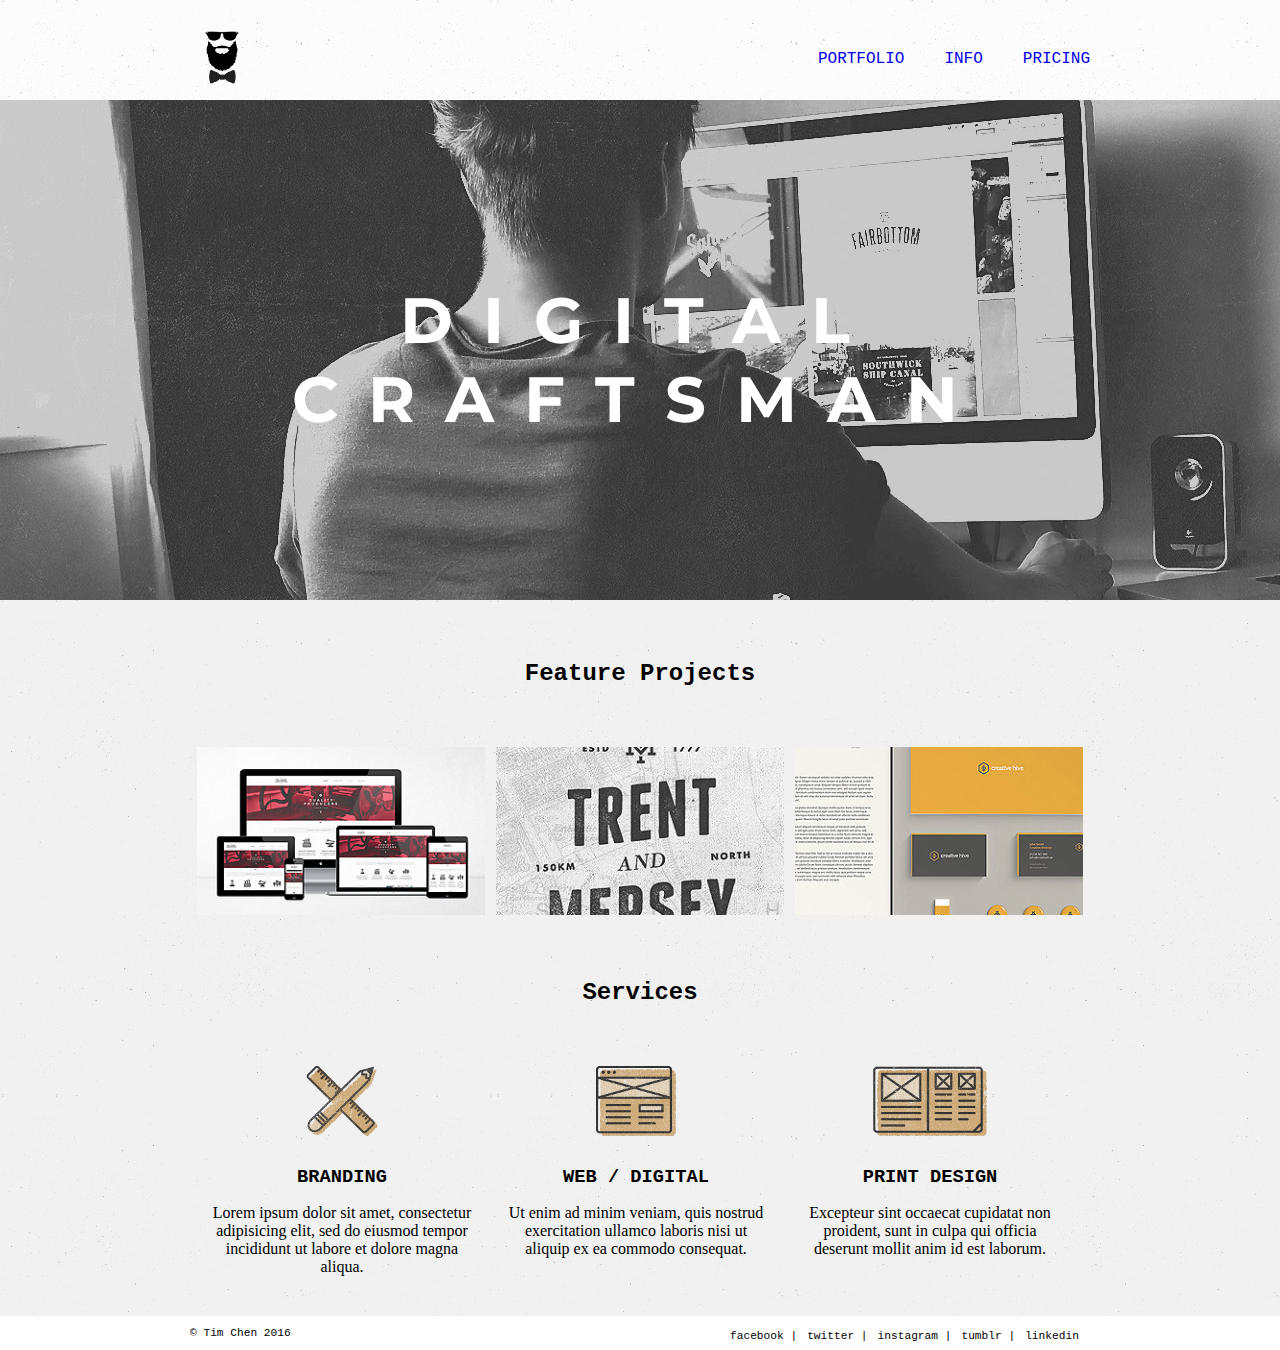
<file: index.html>
<!DOCTYPE html>
<html lang="en">
<head>
  <meta charset="UTF-8">
  <meta name="viewport" content="width=device-width, initial-scale=1.0">
  <meta http-equiv="X-UA-Compatible" content="ie=edge">
  <link rel="stylesheet" href="css/style.css">
  <link href='https://fonts.googleapis.com/css?family=Montserrat' rel='stylesheet' type='text/css'>
  <title>My Portfolio Page</title>
</head>
<body>
  <section id="nav-area">
    <div id="navbar">
      <div id="logo">
        <a href="index.html">
          <img src="images/logo.png" alt="Logo">
        </a>
      </div>

      <ul id="navitems">
        <li class="navitem"><a href="portfolio.html">PORTFOLIO</a></li>
        <li class="navitem"><a href="info.html">INFO</a></li>
        <li class="navitem"><a href="pricing.html">PRICING</a></li>
      </ul>

    </div>
  </section>
  <section id="content-container">
    <div id="top-image">
      <h1 id="h1-top">DIGITAL</h1>
      <br>
      <h1 id="h1-bottom">CRAFTSMAN</h1>
    </div>
    <div id="middle">
        <div id="projects">
          <h2>Feature Projects</h2>
          <div class="project-content">
            <img src="images/project-image1.jpg" alt="img1">
            <img src="images/project-image2.jpg" alt="img2">
            <img src="images/project-image3.jpg" alt="img3">
          </div>
        </div>
        <div id="services">
          <h2>Services</h2>
          <div class="service-container">
            <img src="images/svc1.png" alt="Service Image 1">
            <h3 class="service-text">BRANDING</h3>
            <p class="service-description">
              Lorem ipsum dolor sit amet, consectetur adipisicing elit, sed do
              eiusmod tempor incididunt ut labore et dolore magna aliqua.</p>
          </div>
          <div class="service-container">
            <img src="images/sv2.png" alt="Service Image 2">
            <h3 class="service-text">WEB / DIGITAL</h3>
            <p class="service-description">
              Ut enim ad minim veniam, quis nostrud exercitation ullamco laboris
              nisi ut aliquip ex ea commodo consequat.
            </p>
          </div>
          <div class="service-container">
            <img src="images/svc3.png" alt="Service Image 3">
            <h3 class="service-text">PRINT DESIGN</h3>
            <p class="service-description">
              Excepteur sint occaecat cupidatat non proident, sunt in culpa qui
              officia deserunt mollit anim id est laborum.
            </p>
          </div>
        </div>
    </div>
  </section>
  <section id="footer-container">
    <p id="copyright">&copy;	Tim Chen 2016</p>
    <div id="social-container">
      <div><a href="">facebook |</a></div>
      <div><a href="">twitter |</a></div>
      <div><a href="">instagram |</a></div>
      <div><a href="">tumblr |</a></div>
      <div><a href="">linkedin </a></div>
    </div>
  </section>
</body>
</html>
</file>
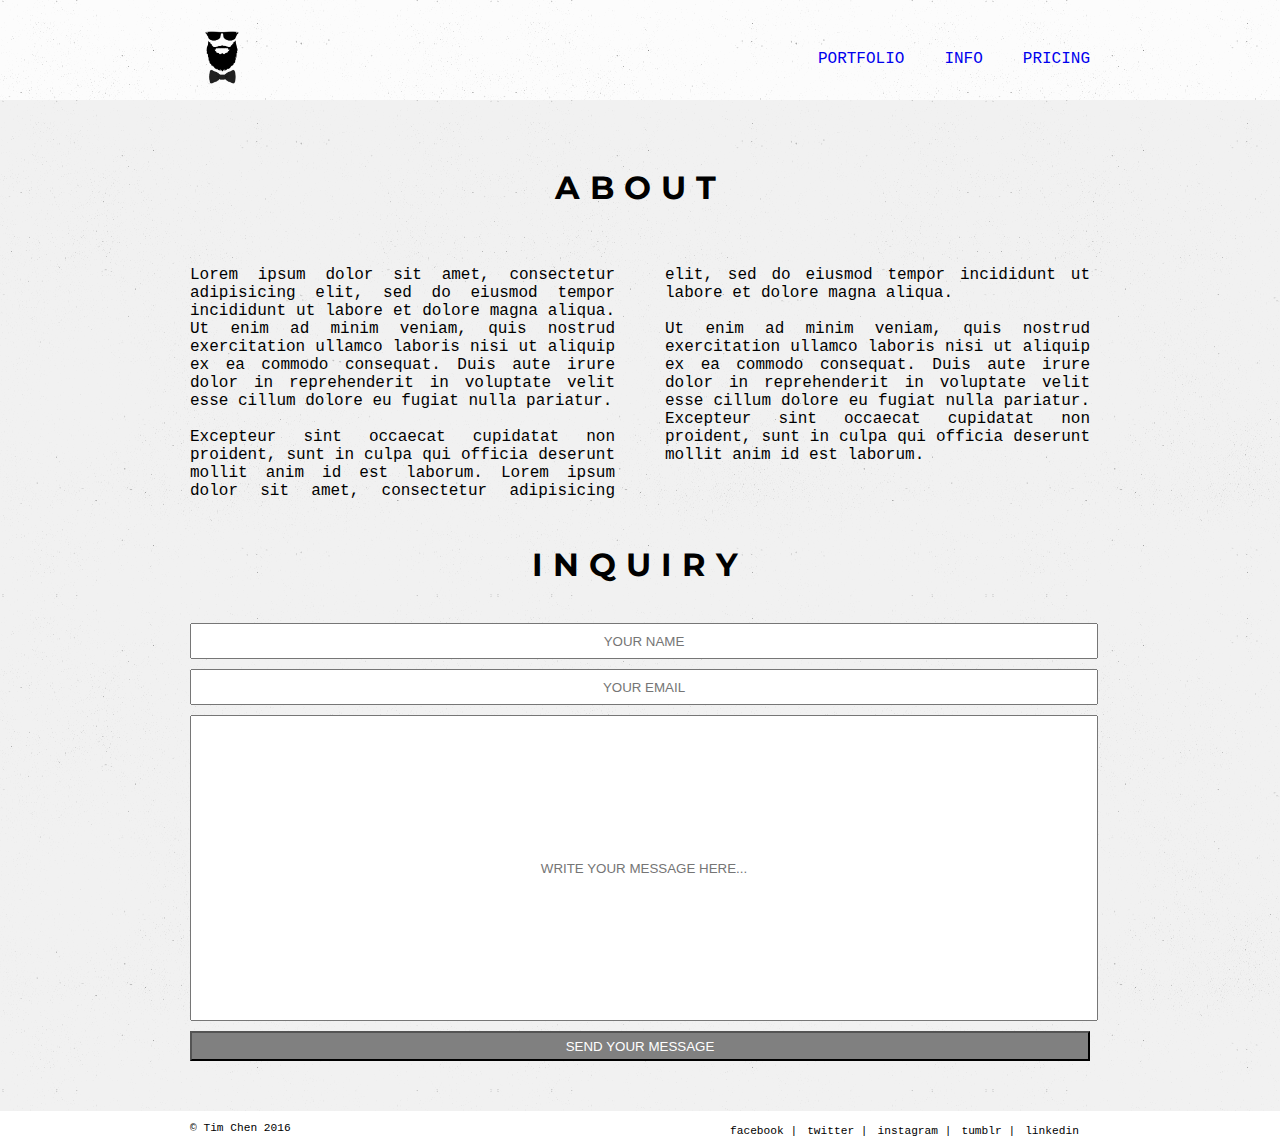
<file: info.html>
<!DOCTYPE html>
<html lang="en">
<head>
  <meta charset="UTF-8">
  <meta name="viewport" content="width=device-width, initial-scale=1.0">
  <meta http-equiv="X-UA-Compatible" content="ie=edge">
  <link rel="stylesheet" href="css/style.css">
  <link href='https://fonts.googleapis.com/css?family=Montserrat' rel='stylesheet' type='text/css'>
  <title>Portfolio Projects</title>
</head>
<body>
  <section id="nav-area">
    <div id="navbar">
      <div id="logo">
        <a href="index.html">
          <img src="images/logo.png" alt="Logo">
        </a>
      </div>

      <ul id="navitems">
        <li class="navitem"><a href="portfolio.html">PORTFOLIO</a></li>
        <li class="navitem"><a href="info.html">INFO</a></li>
        <li class="navitem"><a href="pricing.html">PRICING</a></li>
      </ul>
    </div>
  </section>
  <section id="content-container">
    <div id="middle">
      <h1 id="fproject">ABOUT</h1>
      <div id="about-content">
        <p>
          Lorem ipsum dolor sit amet, consectetur adipisicing elit, sed do eiusmod
          tempor incididunt ut labore et dolore magna aliqua. Ut enim ad minim
          veniam, quis nostrud exercitation ullamco laboris nisi ut aliquip ex ea
          commodo consequat. Duis aute irure dolor in reprehenderit in voluptate
          velit esse cillum dolore eu fugiat nulla pariatur. <br><br>Excepteur sint
          occaecat cupidatat non proident, sunt in culpa qui officia deserunt
          mollit anim id est laborum. Lorem ipsum dolor sit amet, consectetur
          adipisicing elit, sed do eiusmod tempor incididunt ut labore et dolore
          magna aliqua. <br><br>Ut enim ad minim veniam, quis nostrud exercitation ullamco
          laboris nisi ut aliquip ex ea commodo consequat. Duis aute irure dolor in
          reprehenderit in voluptate velit esse cillum dolore eu fugiat nulla pariatur.
          Excepteur sint occaecat cupidatat non proident, sunt in culpa qui officia
          deserunt mollit anim id est laborum.
        </p>
      </div>
      <h1 id="inquiry">INQUIRY</h1>
      <form id="inquiry-form" action="">
        <input class="reg-input" type="text" placeholder="YOUR NAME">
        <input class="reg-input" type="text" placeholder="YOUR EMAIL">
        <input id="your-message" type="text" placeholder="WRITE YOUR MESSAGE HERE...">
        <button type="button" name="button">SEND YOUR MESSAGE</button>
      </form>
    </div>


  </section>
  <section id="footer-container">
    <p id="copyright">&copy;	Tim Chen 2016</p>
    <div id="social-container">
      <div><a href="">facebook |</a></div>
      <div><a href="">twitter |</a></div>
      <div><a href="">instagram |</a></div>
      <div><a href="">tumblr |</a></div>
      <div><a href="">linkedin </a></div>
    </div>
  </section>
</body>
</html>
</file>
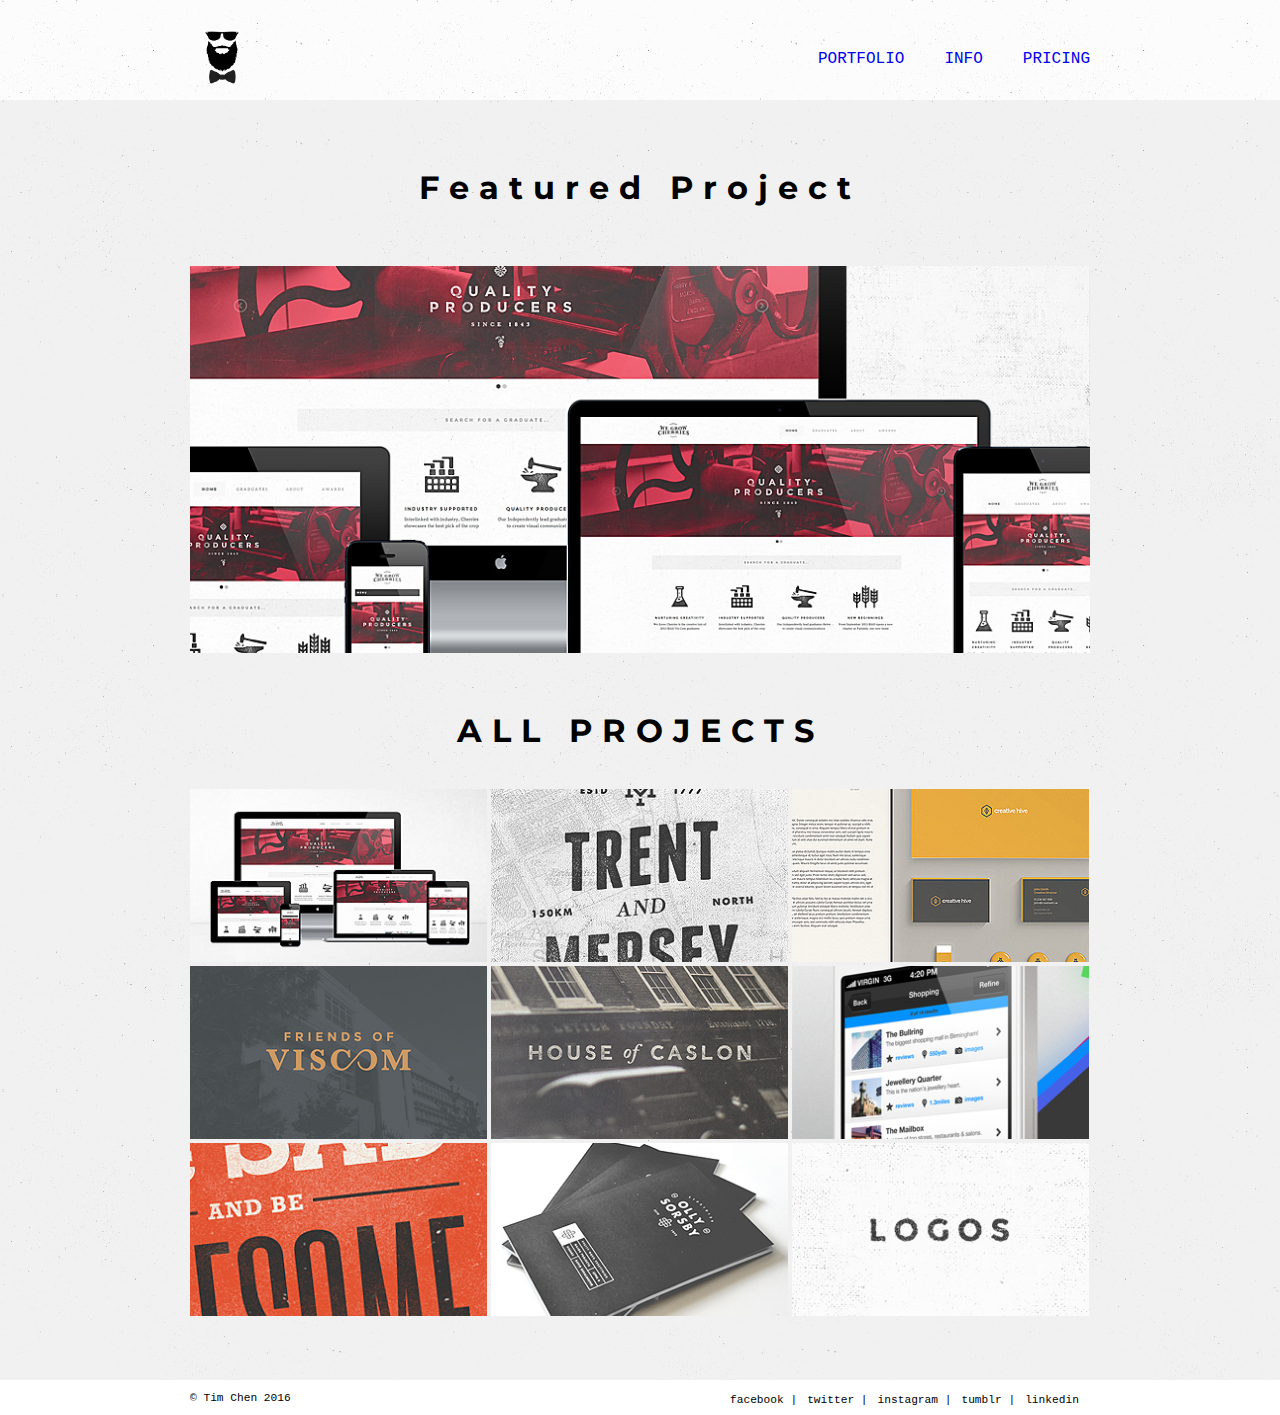
<file: portfolio.html>
<!DOCTYPE html>
<html lang="en">
<head>
  <meta charset="UTF-8">
  <meta name="viewport" content="width=device-width, initial-scale=1.0">
  <meta http-equiv="X-UA-Compatible" content="ie=edge">
  <link rel="stylesheet" href="css/style.css">
  <link href='https://fonts.googleapis.com/css?family=Montserrat' rel='stylesheet' type='text/css'>
  <title>Portfolio Projects</title>
</head>
<body>
  <section id="nav-area">
    <div id="navbar">
      <div id="logo">
        <a href="index.html">
          <img src="images/logo.png" alt="Logo">
        </a>
      </div>

      <ul id="navitems">
        <li class="navitem"><a href="portfolio.html">PORTFOLIO</a></li>
        <li class="navitem"><a href="info.html">INFO</a></li>
        <li class="navitem"><a href="pricing.html">PRICING</a></li>
      </ul>

    </div>
  </section>
  <section id="content-container">
    <div id="middle">
      <h1 id="fproject">Featured Project</h1>
      <img id="pimage" src="images/portfolio/p-top-image.jpg" alt="Project" />
      <h1 id="allprojects">ALL PROJECTS</h1>
      <div id="projects-container">
        <img src="images/portfolio/p1.jpg" alt="Project1" />
        <img src="images/portfolio/p2.jpg" alt="Project2" />
        <img src="images/portfolio/p3.jpg" alt="Project3" />
        <img src="images/portfolio/p4.jpg" alt="Project4" />
        <img src="images/portfolio/p5.jpg" alt="Project5" />
        <img src="images/portfolio/p6.png" alt="Project6" />
        <img src="images/portfolio/p7.png" alt="Project7" />
        <img src="images/portfolio/p8.jpg" alt="Project8" />
        <img src="images/portfolio/p9.jpg" alt="Project9" />
        </div>
    </div>


  </section>
  <section id="footer-container">
    <p id="copyright">&copy;	Tim Chen 2016</p>
    <div id="social-container">
      <div><a href="">facebook |</a></div>
      <div><a href="">twitter |</a></div>
      <div><a href="">instagram |</a></div>
      <div><a href="">tumblr |</a></div>
      <div><a href="">linkedin </a></div>
    </div>
  </section>
</body>
</html>
</file>
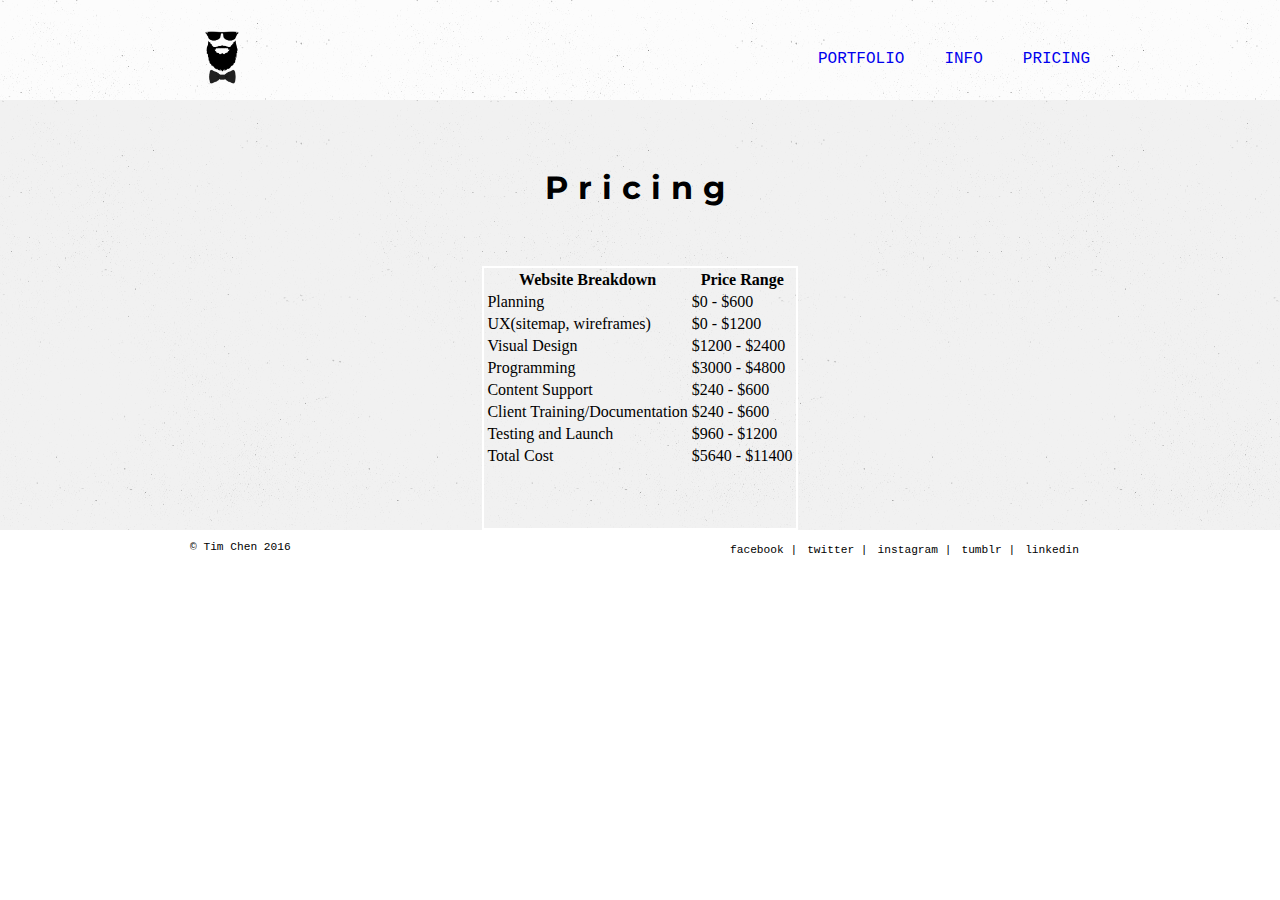
<file: pricing.html>
<!DOCTYPE html>
<html lang="en">
<head>
  <meta charset="UTF-8">
  <meta name="viewport" content="width=device-width, initial-scale=1.0">
  <meta http-equiv="X-UA-Compatible" content="ie=edge">
  <link rel="stylesheet" href="css/style.css">
  <link href='https://fonts.googleapis.com/css?family=Montserrat' rel='stylesheet' type='text/css'>
  <title>Portfolio Projects</title>
</head>
<body>
  <section id="nav-area">
    <div id="navbar">
      <div id="logo">
        <a href="index.html">
          <img src="images/logo.png" alt="Logo">
        </a>
      </div>
      <ul id="navitems">
        <li class="navitem"><a href="portfolio.html">PORTFOLIO</a></li>
        <li class="navitem"><a href="info.html">INFO</a></li>
        <li class="navitem"><a href="pricing.html">PRICING</a></li>
      </ul>
    </div>
  </section>
  <section id="content-container">
    <div id="middle">
      <h1 id="fproject">Pricing</h1>
      <table>
        <tr>
          <th>Website Breakdown</th>
          <th>Price Range</th>
        </tr>
        <tr>
          <td>Planning</td>
          <td>$0 - $600</td>
        </tr>
        <tr>
          <td>UX(sitemap, wireframes)</td>
          <td>$0 - $1200</td>
        </tr>
        <tr>
          <td>Visual Design</td>
          <td>$1200 - $2400</td>
        </tr>
        <tr>
          <td>Programming</td>
          <td>$3000 - $4800</td>
        </tr>
        <tr>
          <td>Content Support</td>
          <td>$240 - $600</td>
        </tr>
        <tr>
          <td>Client Training/Documentation</td>
          <td>$240 - $600</td>
        </tr>
        <tr>
          <td>Testing and Launch</td>
          <td>$960 - $1200</td>
        </tr>
        <tr>
          <td>Total Cost</td>
          <td>$5640 - $11400</td>
        </tr>
      </table>
    </div>


  </section>
  <section id="footer-container">
    <p id="copyright">&copy;	Tim Chen 2016</p>
    <div id="social-container">
      <div><a href="">facebook |</a></div>
      <div><a href="">twitter |</a></div>
      <div><a href="">instagram |</a></div>
      <div><a href="">tumblr |</a></div>
      <div><a href="">linkedin </a></div>
    </div>
  </section>
</body>
</html>
</file>
<file: css/style.css>
h1, h2, h3, h4, html, body {
  margin: 0 0 0 0;
}

h1,h2,h3,h4 {
  text-align: center;
}

h1 {
  font-family: 'Montserrat', sans-serif;
  font-weight: 700;
  line-height: 16px;
  letter-spacing: 10px;
}

section {
  /*border: solid red 1px;*/
}

h2,h3,.navitem {
  font-family: 'Courier', sans-serif;
  display: block;
}

#nav-area {
  height: 100px;
  background-image: url(../images/bgl1.png);
}

#navbar {
  margin: 0 auto 0 auto;
  width: 900px;
  height: 100%;
}

#logo > a > img {
  width: 5%;
  float: left;
  margin-top: 18px;
  margin-left: 10px;
}

#navitems {
  float: right;
  width: auto;
  margin-top: 0;
  margin-top: 0;
}

.navitem {
  display: inline;
  float: left;
  margin-left: 40px;
  margin-top: 50px;
}

.navitem > a{
  text-decoration: none;
}

#top-image {
  height: 500px;
  background-image: url("../images/top-image.jpg");
  text-align: center;
  color: white;
  font-family: 'Montserrat', sans-serif;
  font-size: 32px;
  margin-bottom: 0;
}

#top-image > #h1-top {
  margin: 0 auto 0 auto;
  margin-bottom: 0;
  line-height: 40px;
  letter-spacing: 30px;
  padding-top: 200px;
}

#top-image > #h1-bottom {
  margin: 0 auto 0 auto;
  line-height: 40px;
  letter-spacing: 30px;
}

#middle {
  background-image: url(../images/bgl2.png);
  padding: 60px 0 0 0;
}

#projects {
  width: 900px;
  margin: 0 auto 0 auto;
}

#projects > .project-content {
  width: auto;
  display: inline-block;
  margin-top: 60px;
  margin-bottom: 60px;
}

#projects > .project-content > img {
  width: 32%;
  margin-left: 7px;
}

#services  {
  overflow: auto;
  margin-top: 60px;
  width: 900px;
  margin: 0 auto 0 auto;
}

#services h2 {
  margin-bottom: 60px;
}

.service-container {
  width: 284px;
  height: 250px;
  display: inline;
  float: left;
  margin-left: 10px;
}

.service-container > img {
  display: block;
  width: 200px;
  margin: 0 auto 30px auto;
}

.service-container > p {
  text-align: center;
  padding: 0 10px 0 10px;
}

#footer-container {
  width: 900px;
  margin: 0 auto 0 auto;
  font-family: 'Courier', sans-serif;
  display: block;
}

#footer-container > p {
  float: left;
  font-size: 0.7em;
}

#footer-container > #social-container {
  float: right;
  margin-top: 10px;
  width: 360px;
}

#footer-container > #social-container > div {
  display: inline-block;
  float: left;
  margin-right: 10px;
}

#footer-container > #social-container > div > a {
  text-decoration: none;
  color: black;
  font-size: 0.7em;
}

#middle > #fproject {
  margin-top: 20px;
  margin-bottom: 70px;
}

#middle > #pimage {
  width: 900px;
  display: block;
  margin: auto;
}

#middle > table {
  padding-bottom: 60px;
}

#allprojects {
  margin-top: 70px;
  margin-bottom: 50px;
}

#projects-container {
  width: 900px;
  margin: 0 auto 0 auto;
  padding-bottom: 60px;
}

#projects-container > img {
  width: 33%;
}

#about-content {
  width: 900px;
  margin: 0 auto 0 auto;
}

#about-content > p {
  text-align: justify;
  margin: 0 0 50px 0;
  font-family: 'Courier', sans-serif;
}

#about-content {
  column-count: 2;
  column-gap: 50px;
}

#inquiry {
  margin-top: 50px;
}

#inquiry-form {
  width: 900px;
  margin: 50px auto 0 auto;
  padding-bottom: 50px;
}

input {
  width: 900px;
  text-align: center;
}

.reg-input {
  height: 30px;
  margin-bottom: 10px;
}

#your-message {
  height: 300px;
  margin-bottom: 10px;
}

button {
  width: 900px;
  margin: 0 auto 0 auto;
  height: 30px;
  background-color: grey;
  color: white;
}

table {
  margin: 0 auto 0 auto;
  border: solid white 2px;
}

tr {
  border: solid white 2px;
}
</file>
